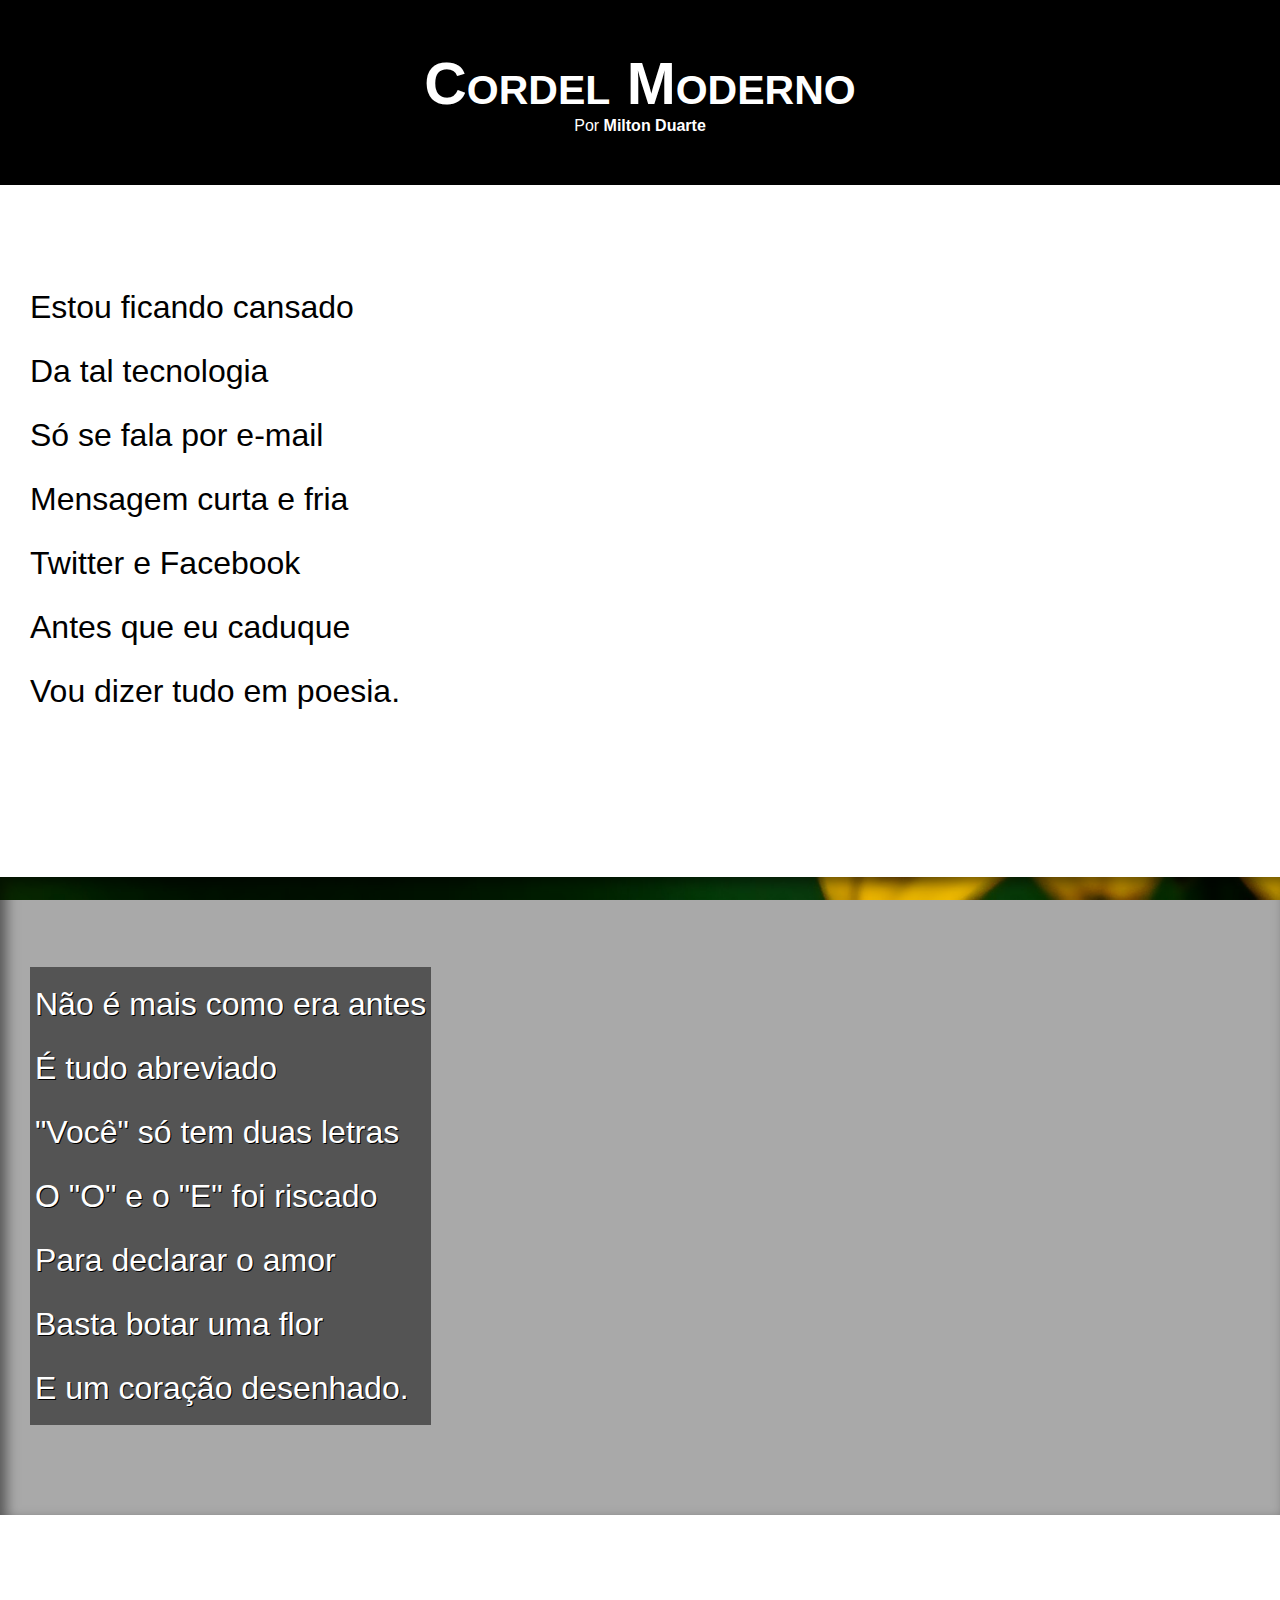
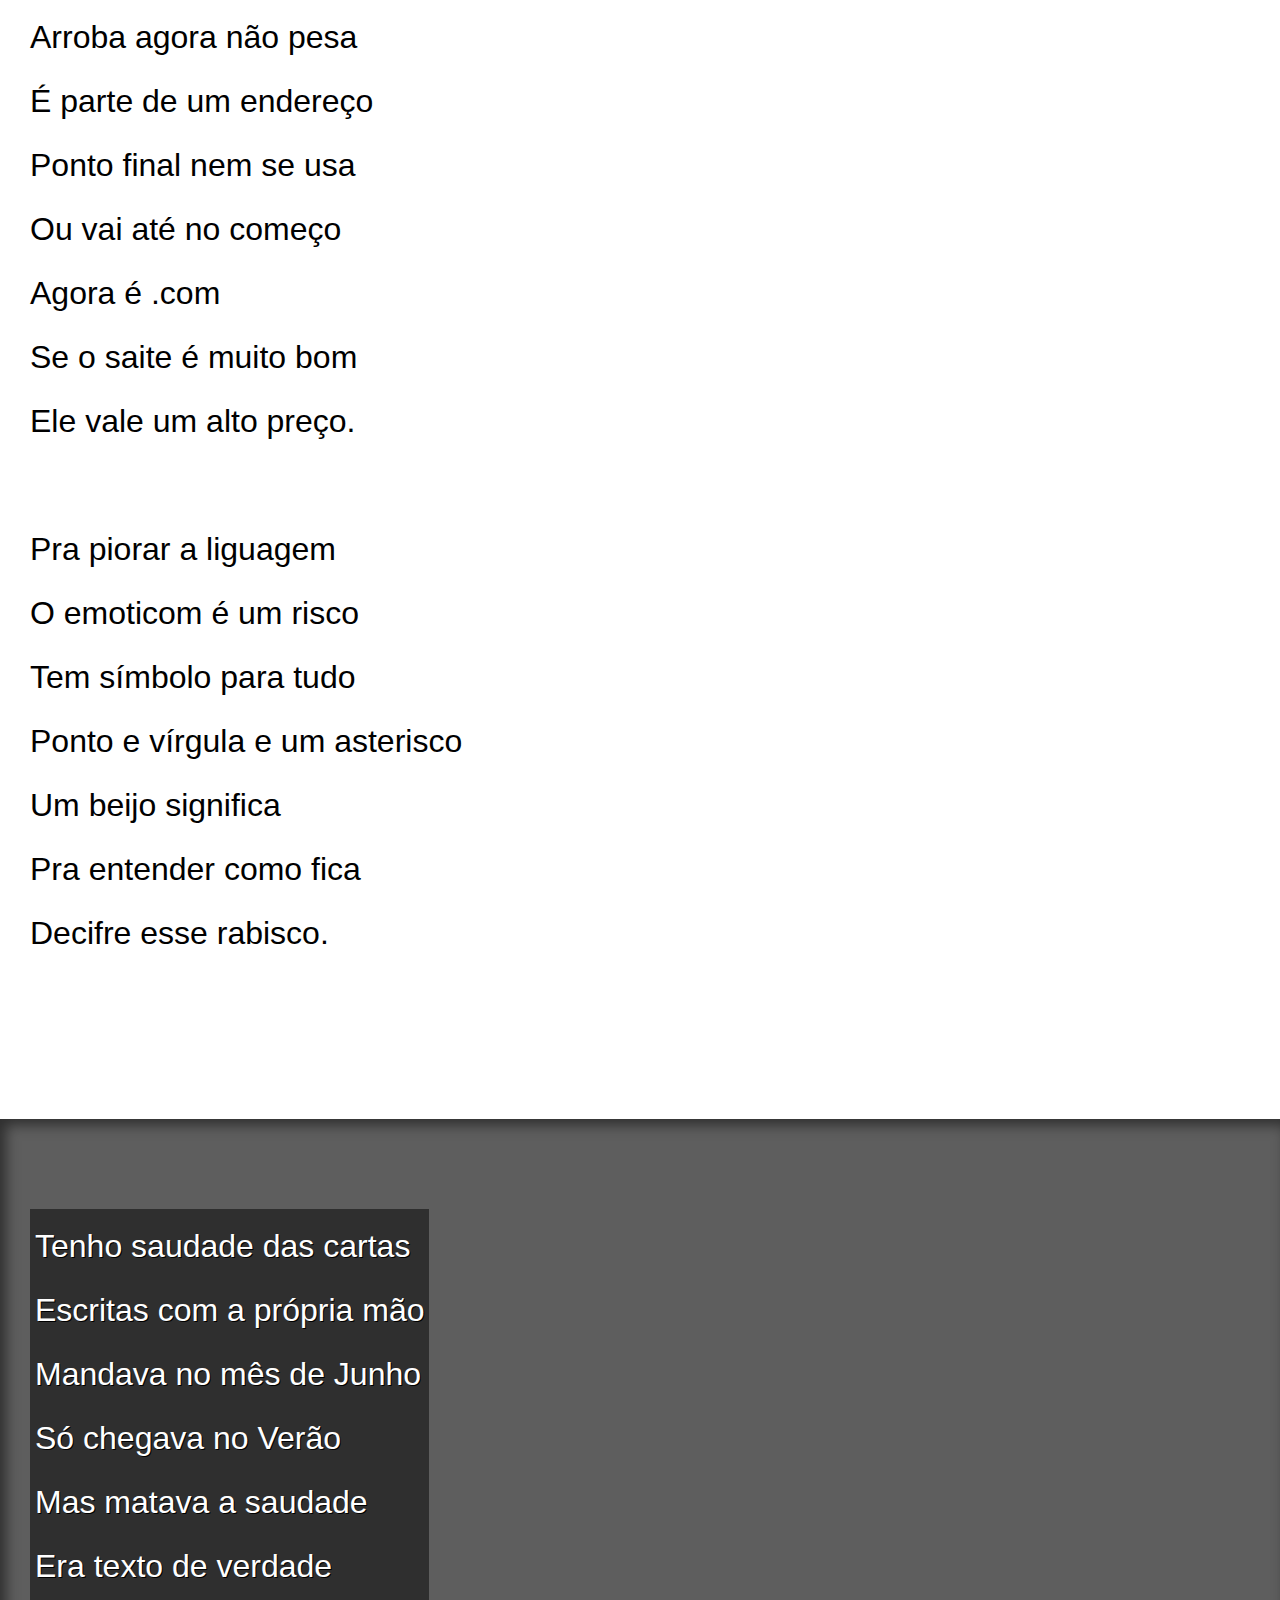
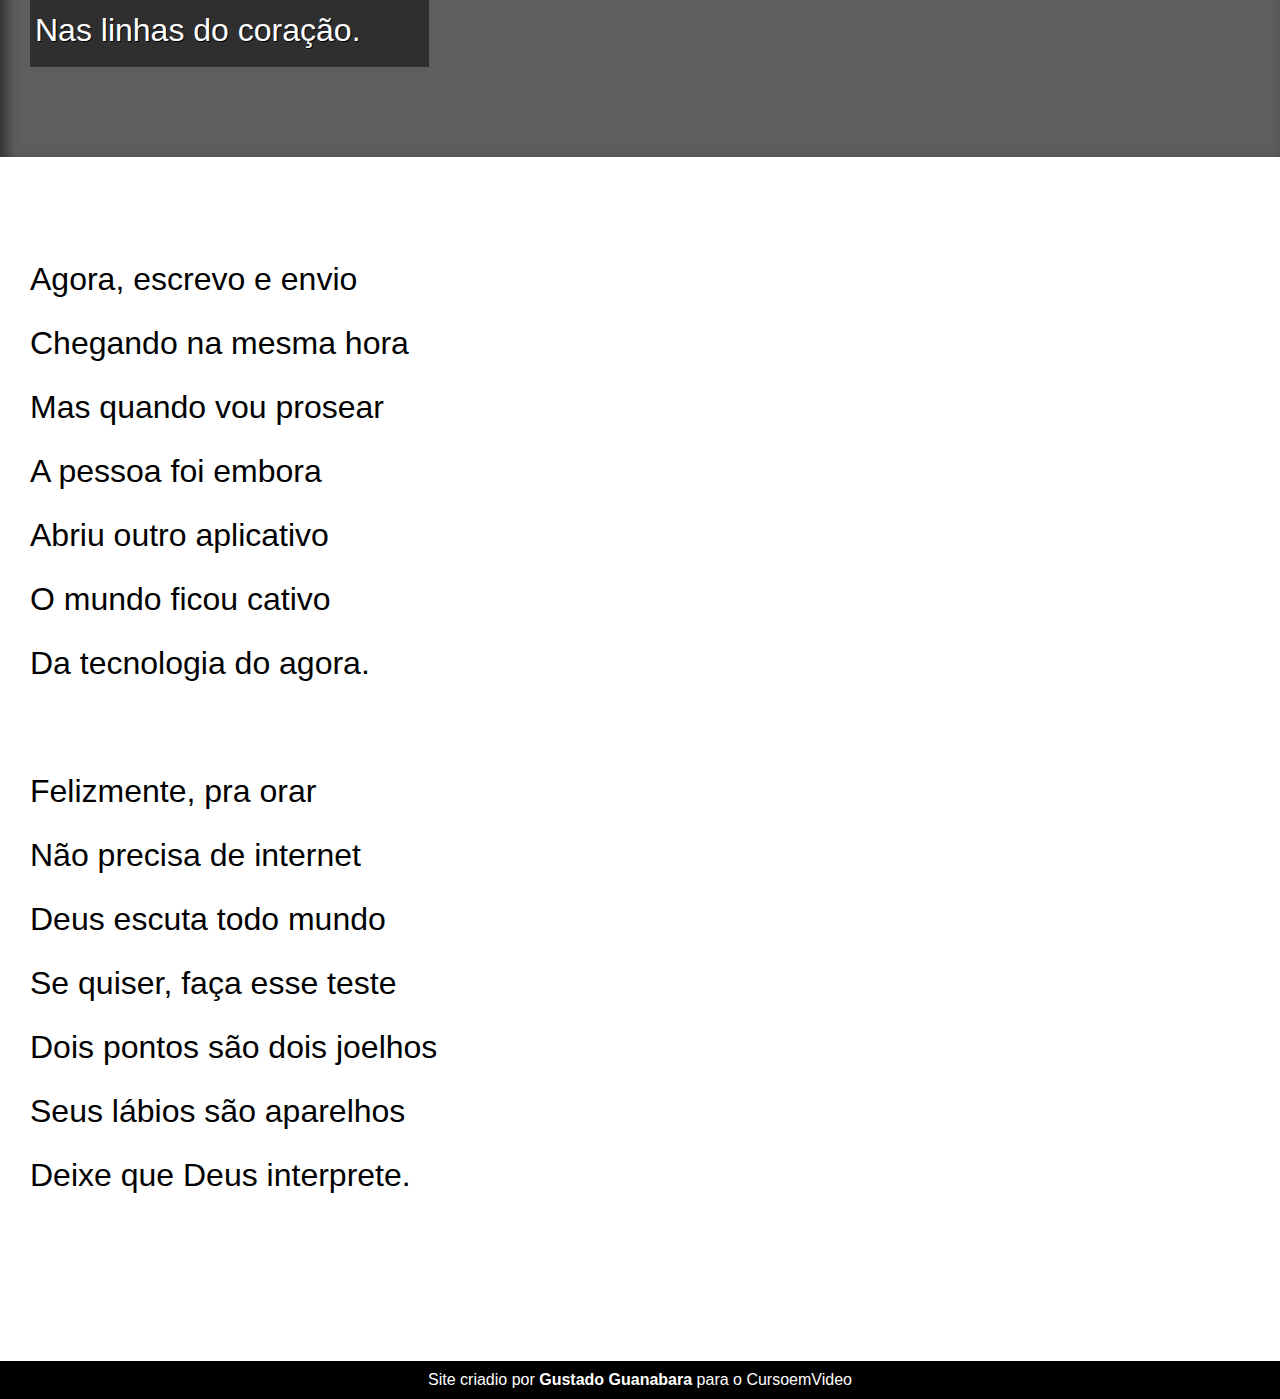
<file: desafios/d012/index.html>
<!DOCTYPE html>
<html lang="pt-br">

<head>
    <meta charset="UTF-8">
    <meta http-equiv="X-UA-Compatible" content="IE=edge">
    <meta name="viewport" content="width=device-width, initial-scale=1.0">
    <title>Cordel Moderno</title>
    <link rel="stylesheet" href="style/style.css">
</head>

<body>
    <header>
        <h1>Cordel Moderno</h1>
        <p>Por <a href="https://www.recantodasletras.com.br/poesias/3186743" target="_blank">Milton Duarte</a></p>
    </header>

    <section class="normal">
        <p>
            Estou ficando cansado <br>
            Da tal tecnologia <br>
            Só se fala por e-mail <br>
            Mensagem curta e fria <br>
            Twitter e Facebook <br>
            Antes que eu caduque <br>
            Vou dizer tudo em poesia.
        </p>
    </section>

    <section class="imagem img01">
        <p>
            Não é mais como era antes <br>
            É tudo abreviado <br>
            "Você" só tem duas letras <br>
            O "O" e o "E" foi riscado <br>
            Para declarar o amor <br>
            Basta botar uma flor <br>
            E um coração desenhado. 
        </p>
    </section>

    <section class="normal">
        <p>
            Arroba agora não pesa <br>
            É parte de um endereço <br>
            Ponto final nem se usa <br>
            Ou vai até no começo <br>
            Agora é .com <br>
            Se o saite é muito bom <br>
            Ele vale um alto preço. 
        </p>

        <p>
            Pra piorar a liguagem <br>
            O emoticom é um risco <br>
            Tem símbolo para tudo <br>
            Ponto e vírgula e um asterisco <br>
            Um beijo significa <br>
            Pra entender como fica <br>
            Decifre esse rabisco.
        </p>
    </section>

    <section class="imagem img02">
        <p>
            Tenho saudade das cartas <br>
            Escritas com a própria mão <br>
            Mandava no mês de Junho <br>
            Só chegava no Verão <br>
            Mas matava a saudade <br>
            Era texto de verdade <br>
            Nas linhas do coração.
        </p>
    </section>

    <section class="normal">
        <p>
            Agora, escrevo e envio <br>
            Chegando na mesma hora <br>
            Mas quando vou prosear <br>
            A pessoa foi embora <br>
            Abriu outro aplicativo <br>
            O mundo ficou cativo <br>
            Da tecnologia do agora.
        </p>

        <p>
            Felizmente, pra orar <br>
            Não precisa de internet <br>
            Deus escuta todo mundo <br>
            Se quiser, faça esse teste <br>
            Dois pontos são dois joelhos <br>
            Seus lábios são aparelhos <br>
            Deixe que Deus interprete.
        </p>
    </section>

    <footer>
        <p>Site criadio por <a href="https://github.com/gustavoguanabara" target="_blank">Gustado Guanabara</a> para o
            CursoemVideo</p>
    </footer>
</body>

</html>
</file>
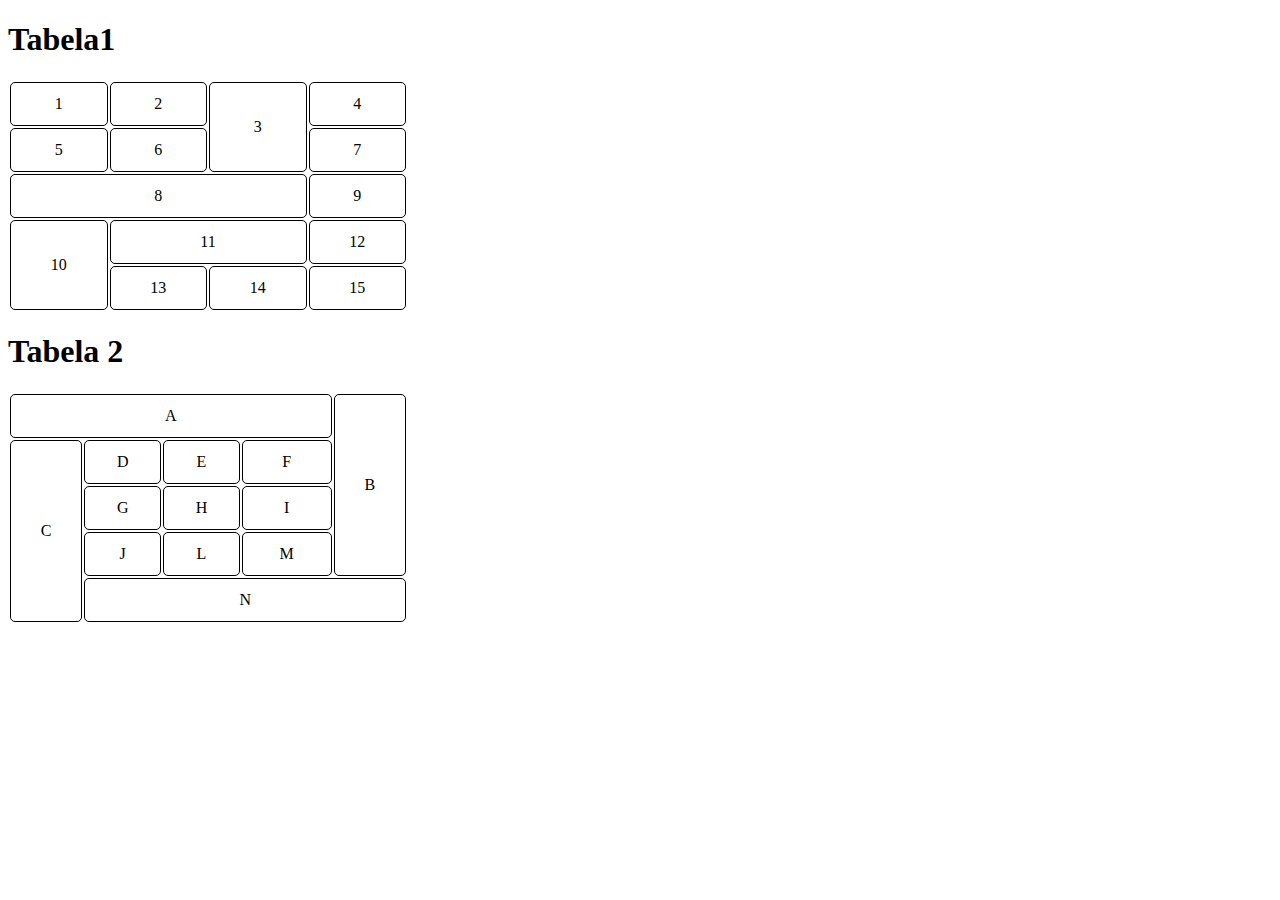
<file: desafios/d013/index.html>
<!DOCTYPE html>
<html lang="pt-br">

<head>
    <meta charset="UTF-8">
    <meta http-equiv="X-UA-Compatible" content="IE=edge">
    <meta name="viewport" content="width=device-width, initial-scale=1.0">
    <title>Desafio tabela</title>
    <style>
        table{
            width: 400px;
        }
        td{
            border-radius: 5px;
            text-align: center;
            border: 1px solid black;
            height: 40px;
        }
    </style>
</head>

<body>
    <h1>Tabela1</h1>
    <table>
        <tr>
            <td>
                1
            </td>
            <td>
                2
            </td>
            <td rowspan="2">
                3
            </td>
            <td>
                4
            </td>
        </tr>
        <tr>
            <td>
                5
            </td>
            <td>
                6
            </td>
            <td>
                7
            </td>
        </tr>
        <tr>
            <td colspan="3">
                8
            </td>
            <td>
                9
            </td>
        </tr>
        <tr>
            <td rowspan="2">
                10
            </td>
            <td colspan="2">
                11
            </td>
            <td>
                12
            </td>

        </tr>
        <tr>
            <td>
                13
            </td>
            <td>
                14
            </td>
            <td>
                15
            </td>

        </tr>
    </table>
    <h1>Tabela 2</h1>
    <table>
        <tr>
            <td colspan="4">
                A
            </td>
            <td rowspan="4">
                B
            </td>
        </tr>
        <tr>
            <td rowspan="4">
                C
            </td>
            <td>
                D
            </td>
            <td>
                E
            </td>
            <td>
              F  
            </td>
        </tr>
        <tr>
            <td>
                G
            </td>
            <td>
                H
            </td>
            <td>
                I
            </td>
        </tr>
        <tr>
            <td>
                J
            </td>
            <td>
                L
            </td>
            <td>
                M
            </td>
        </tr>
        <tr>
            <td colspan="4">
                N
            </td>
        </tr>
    </table>
</body>

</html>
</file>
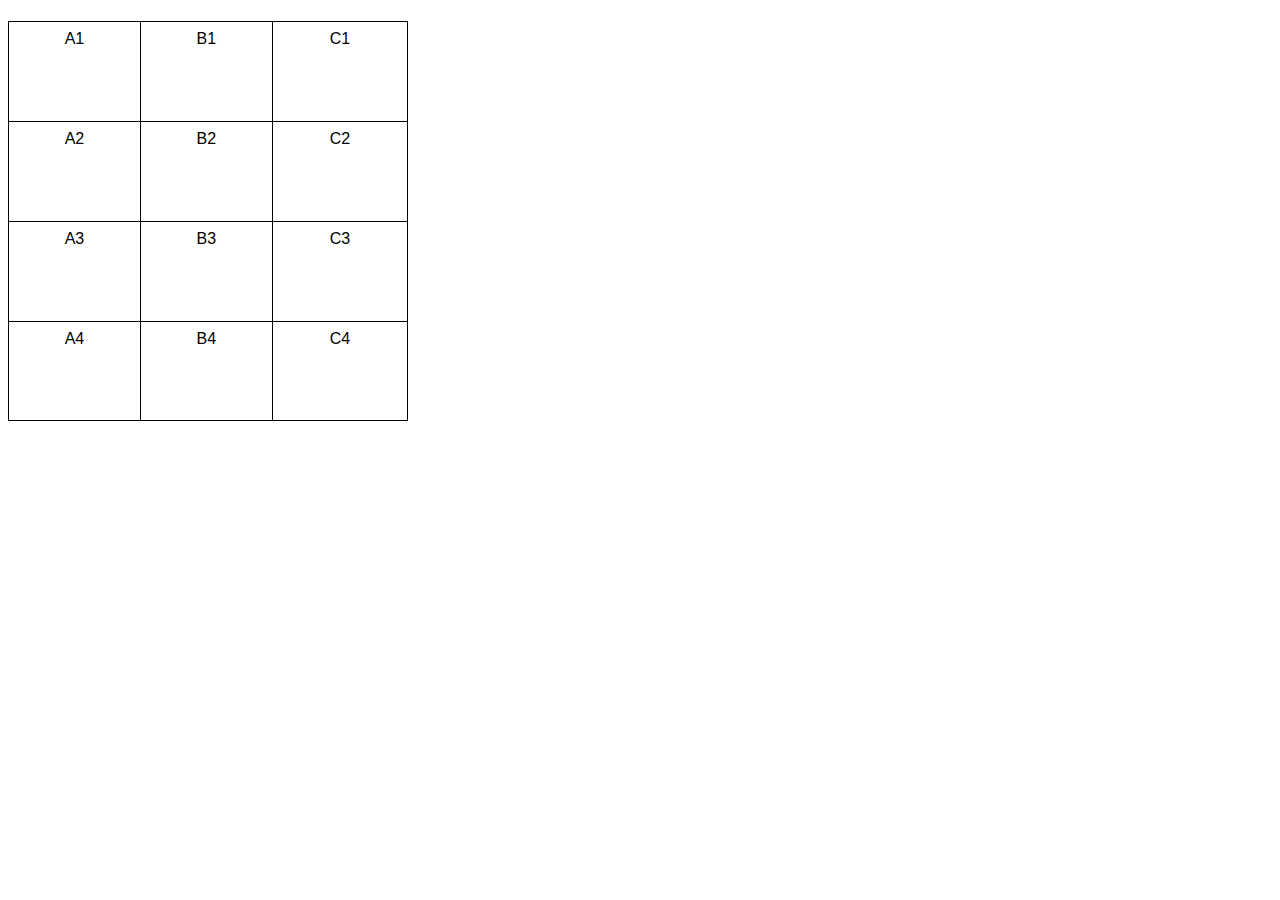
<file: exercicios/ex023/index.html>
<!DOCTYPE html>
<html lang="pt-br">

<head>
    <meta charset="UTF-8">
    <meta http-equiv="X-UA-Compatible" content="IE=edge">
    <meta name="viewport" content="width=device-width, initial-scale=1.0">
    <title>Tebela</title>

    <style>
        body{
            font-family: Arial, Helvetica, sans-serif;
        }
        table{
            width: 400px;
            height: 400px;
            border-collapse: collapse;
        }
        td{
            border: 1px solid black;
            padding: 8px;
            text-align: center;
            vertical-align: top;
        }
    </style>
</head>

<body>
    <h1></h1>

    <!--
        Tabela simples
        TABLE =  tabela
            TABLE ROW = linha de tablea
                TABLE HEADE = cabecalho de tabela 
                TABLE DATA = dado de tabela   
-->
    <table>
        <tr>
            <td>A1</td>
            <td>B1</td>
            <td>C1</td>
        </tr>
        <tr>
            <td>A2</td>
            <td>B2</td>
            <td>C2</td>
        </tr>
        <tr>
            <td>A3</td>
            <td>B3</td>
            <td>C3</td>
        </tr>
        <tr>
            <td>A4</td>
            <td>B4</td>
            <td>C4</td>
        </tr>
    </table>
</body>

</html>
</file>
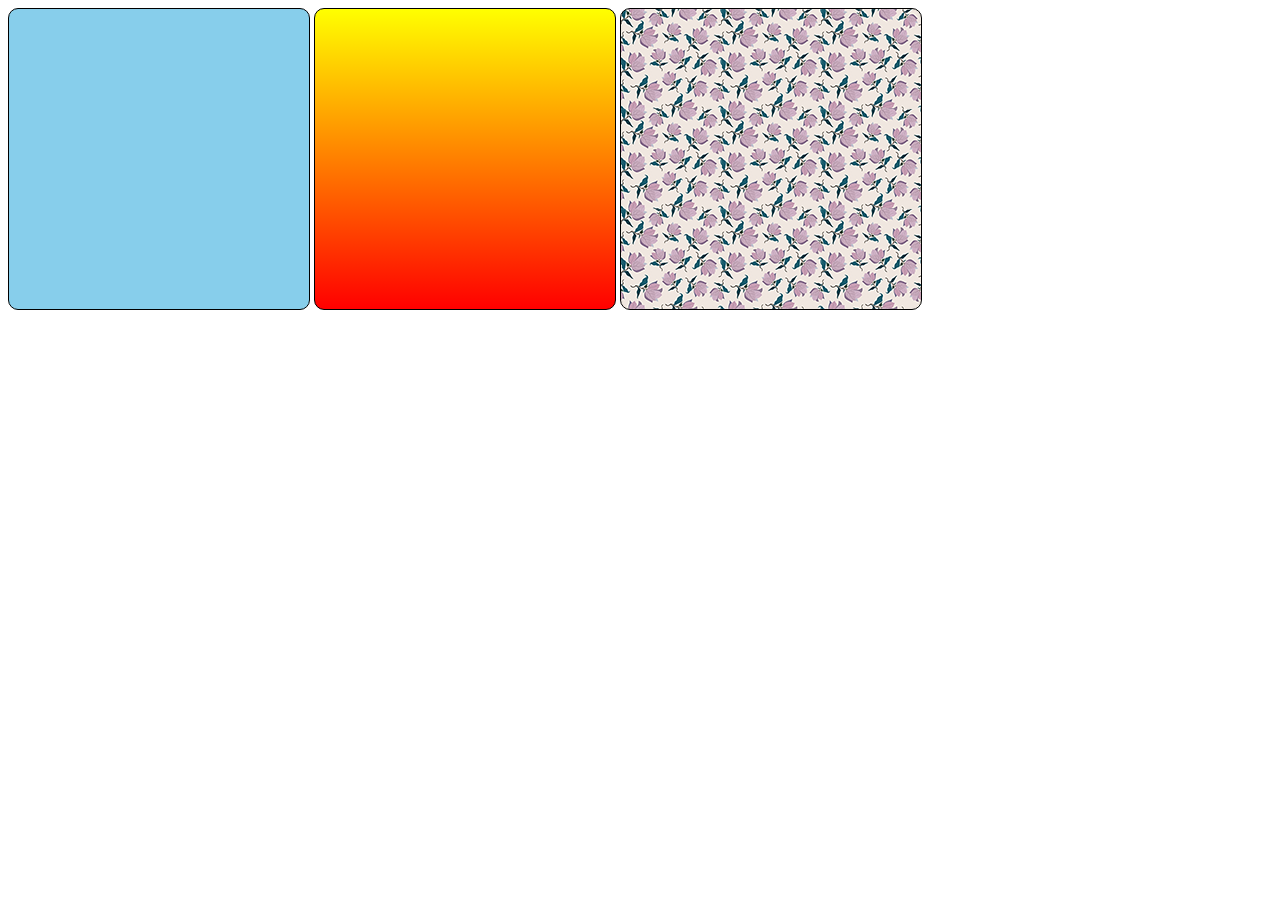
<file: ex022/fundo001.html>
<!DOCTYPE html>
<html lang="pt-br">

<head>
    <meta charset="UTF-8">
    <meta http-equiv="X-UA-Compatible" content="IE=edge">
    <meta name="viewport" content="width=device-width, initial-scale=1.0">
    <title>Teste de imagem de fundo</title>
    <style>
        div.quadrado {
            display: inline-block;
            border: 1px solid black;
            border-radius: 10px;
            background-color: lightgrey;
            width: 300px;
            height: 300px;
        }

        div#q1 {
            background-color: skyblue;
        }

        div#q2 {
            background-image: linear-gradient(to bottom, yellow, red)
        }

        div#q3 {
            background-image: url('imagens/pattern003.png');
        }
    </style>
</head>

<body>
    <div class="quadrado" id="q1">

    </div>

    <div class="quadrado" id="q2">


    </div>
    <div class="quadrado" id="q3">

    </div>
</body>

</html>
</file>
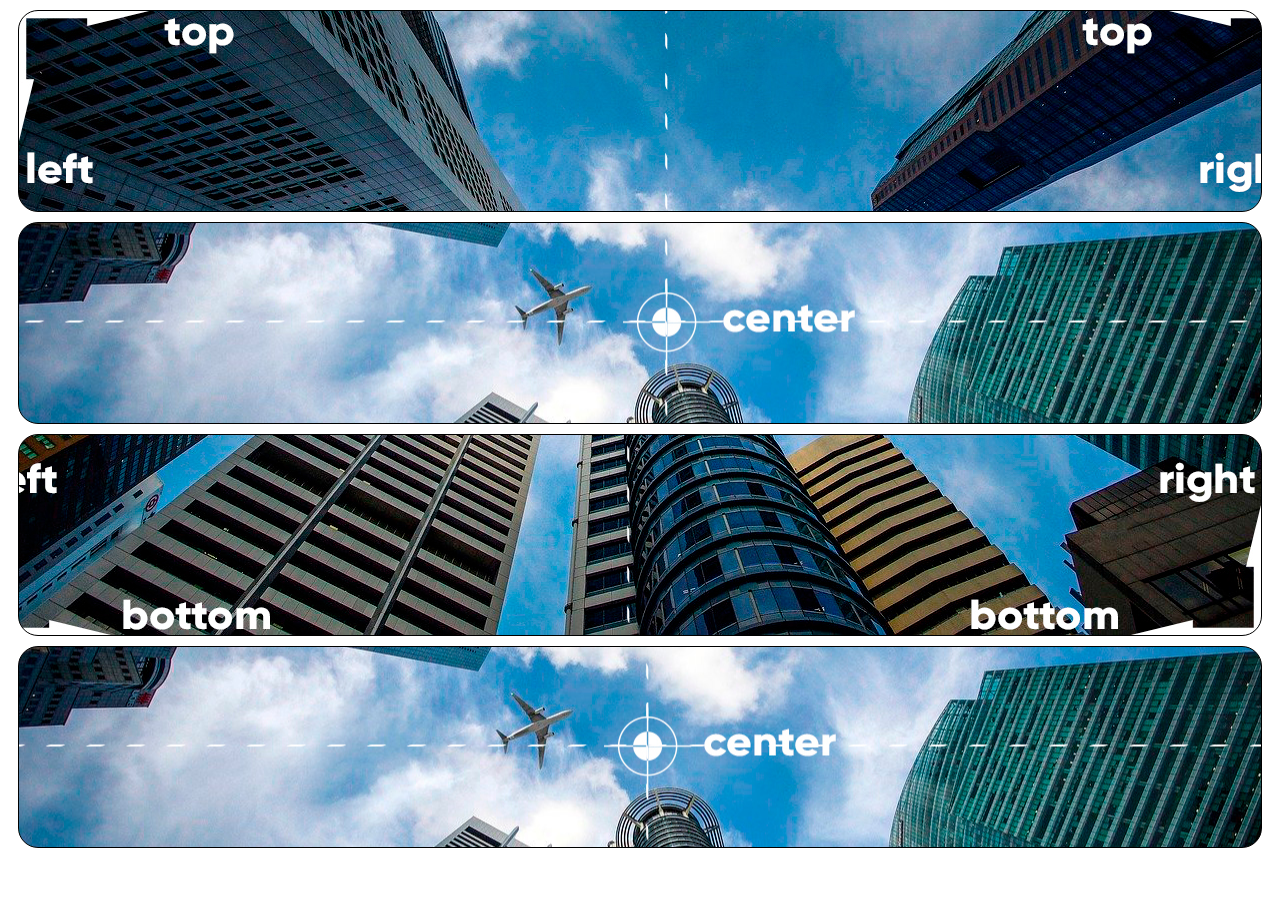
<file: ex022/fundo003.html>
<!DOCTYPE html>
<html lang="pt-br">
<head>
    <meta charset="UTF-8">
    <meta http-equiv="X-UA-Compatible" content="IE=edge">
    <meta name="viewport" content="width=device-width, initial-scale=1.0">
    <title>Posição dos Fundos</title>

    <style>
        div.bloco{
            background-image: url(imagens/wallpaper003.jpg);
            height: 200px;
            border: 1px solid black;
            border-radius: 20px;
            margin: 10px;
        }

        div#q1{
            background-position: left top;
        }

        div#q2{
            background-position: left center;
        }

        div#q3{
            background-position: right bottom;
        }

        div#q4{
            background-position: center center;
        }

    </style>

</head>
<body>
    <div class="bloco" id="q1">

    </div>

    <div  class="bloco" id="q2">
        
    </div>

    <div  class="bloco" id="q3">
        
    </div>

    <div  class="bloco" id="q4">
        
    </div>

</body>
</html>
</file>
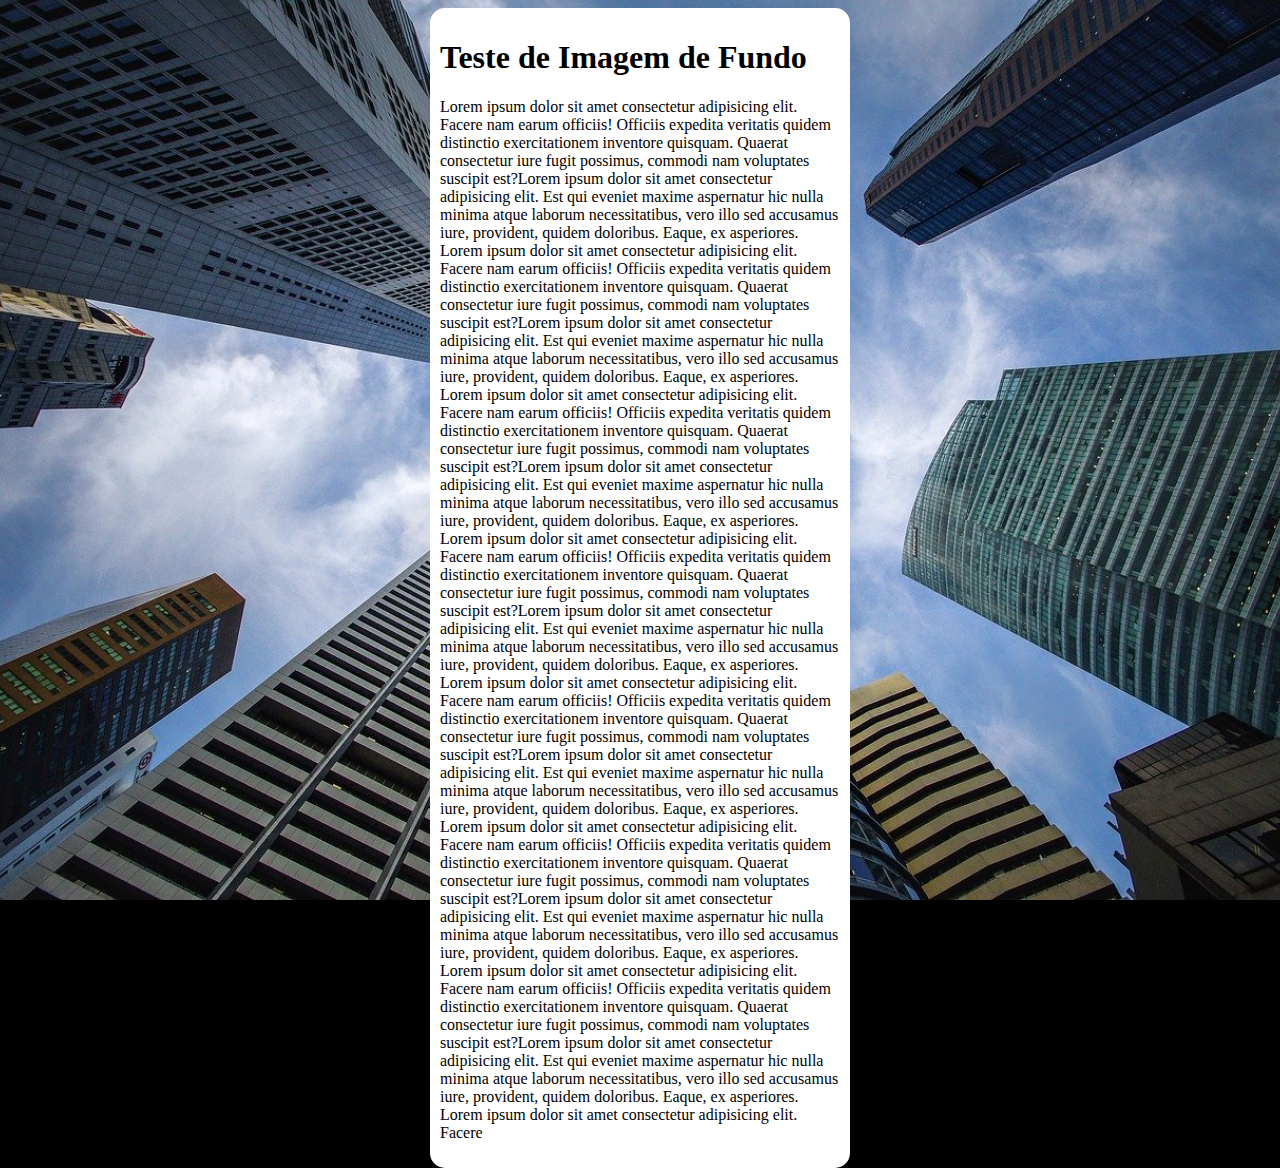
<file: ex022/fundo006.html>
<!DOCTYPE html>
<html lang="pt-br">

<head>
    <meta charset="UTF-8">
    <meta http-equiv="X-UA-Compatible" content="IE=edge">
    <meta name="viewport" content="width=device-width, initial-scale=1.0">
    <title>Document</title>

    <style>
        body {
            height: 98vh;

            /* background-color: black;
            background-image: url(imagens/wallpaper002.jpg);
            background-position: center top;
            background-repeat: no-repeat;
            background-size: cover;
            background-attachment: fixed; */

            /*Shorthand = background
                color > image > position> repeate > [size] > attachment
            */

            background:black url(imagens/wallpaper002.jpg) center center no-repeat fixed;
            background-size: cover;
        }

        main {
            background-color: white;
            max-width: 400px;
            padding: 10px;
            margin: auto;
            border-radius: 15px;
        }
    </style>

</head>

<body>
    <main>
        <h1>Teste de Imagem de Fundo</h1>
        <p>
            Lorem ipsum dolor sit amet consectetur adipisicing elit. Facere nam earum officiis! Officiis expedita
            veritatis quidem distinctio exercitationem inventore quisquam. Quaerat consectetur iure fugit possimus,
            commodi nam voluptates suscipit est?Lorem ipsum dolor sit amet consectetur adipisicing elit. Est qui eveniet
            maxime aspernatur hic nulla minima atque laborum necessitatibus, vero illo sed accusamus iure, provident,
            quidem doloribus. Eaque, ex asperiores.
            Lorem ipsum dolor sit amet consectetur adipisicing elit. Facere nam earum officiis! Officiis expedita
            veritatis quidem distinctio exercitationem inventore quisquam. Quaerat consectetur iure fugit possimus,
            commodi nam voluptates suscipit est?Lorem ipsum dolor sit amet consectetur adipisicing elit. Est qui eveniet
            maxime aspernatur hic nulla minima atque laborum necessitatibus, vero illo sed accusamus iure, provident,
            quidem doloribus. Eaque, ex asperiores.
            Lorem ipsum dolor sit amet consectetur adipisicing elit. Facere nam earum officiis! Officiis expedita
            veritatis quidem distinctio exercitationem inventore quisquam. Quaerat consectetur iure fugit possimus,
            commodi nam voluptates suscipit est?Lorem ipsum dolor sit amet consectetur adipisicing elit. Est qui eveniet
            maxime aspernatur hic nulla minima atque laborum necessitatibus, vero illo sed accusamus iure, provident,
            quidem doloribus. Eaque, ex asperiores.
            Lorem ipsum dolor sit amet consectetur adipisicing elit. Facere nam earum officiis! Officiis expedita
            veritatis quidem distinctio exercitationem inventore quisquam. Quaerat consectetur iure fugit possimus,
            commodi nam voluptates suscipit est?Lorem ipsum dolor sit amet consectetur adipisicing elit. Est qui eveniet
            maxime aspernatur hic nulla minima atque laborum necessitatibus, vero illo sed accusamus iure, provident,
            quidem doloribus. Eaque, ex asperiores.
            Lorem ipsum dolor sit amet consectetur adipisicing elit. Facere nam earum officiis! Officiis expedita
            veritatis quidem distinctio exercitationem inventore quisquam. Quaerat consectetur iure fugit possimus,
            commodi nam voluptates suscipit est?Lorem ipsum dolor sit amet consectetur adipisicing elit. Est qui eveniet
            maxime aspernatur hic nulla minima atque laborum necessitatibus, vero illo sed accusamus iure, provident,
            quidem doloribus. Eaque, ex asperiores.
            Lorem ipsum dolor sit amet consectetur adipisicing elit. Facere nam earum officiis! Officiis expedita
            veritatis quidem distinctio exercitationem inventore quisquam. Quaerat consectetur iure fugit possimus,
            commodi nam voluptates suscipit est?Lorem ipsum dolor sit amet consectetur adipisicing elit. Est qui eveniet
            maxime aspernatur hic nulla minima atque laborum necessitatibus, vero illo sed accusamus iure, provident,
            quidem doloribus. Eaque, ex asperiores.
            Lorem ipsum dolor sit amet consectetur adipisicing elit. Facere nam earum officiis! Officiis expedita
            veritatis quidem distinctio exercitationem inventore quisquam. Quaerat consectetur iure fugit possimus,
            commodi nam voluptates suscipit est?Lorem ipsum dolor sit amet consectetur adipisicing elit. Est qui eveniet
            maxime aspernatur hic nulla minima atque laborum necessitatibus, vero illo sed accusamus iure, provident,
            quidem doloribus. Eaque, ex asperiores.
            Lorem ipsum dolor sit amet consectetur adipisicing elit. Facere 
        </p>
    </main>
</body>

</html>
</file>
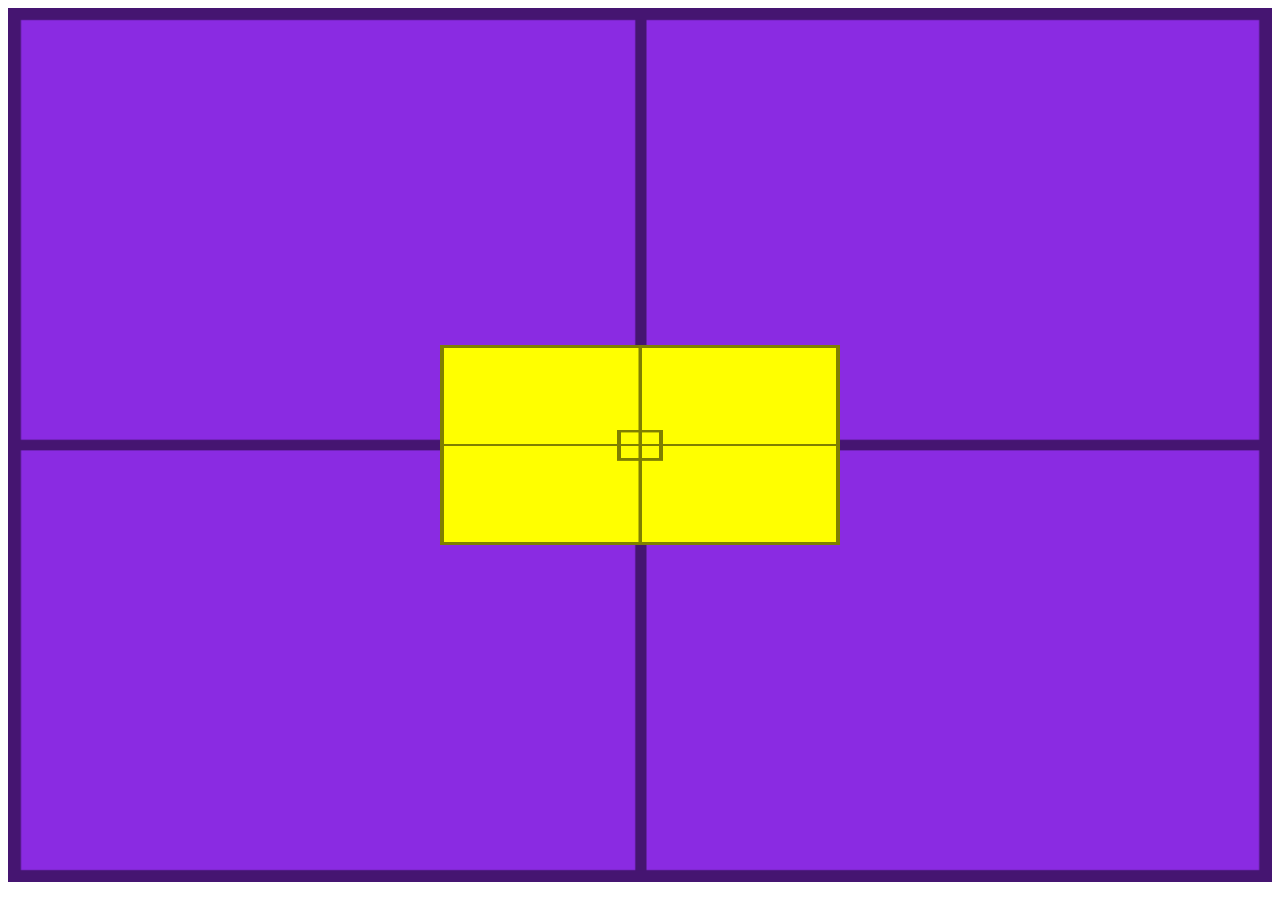
<file: ex022/fundo007.html>
<!DOCTYPE html>
<html lang="pt-br">
<head>
    <meta charset="UTF-8">
    <meta http-equiv="X-UA-Compatible" content="IE=edge">
    <meta name="viewport" content="width=device-width, initial-scale=1.0">
    <title>Alinhamento Vertical</title>
    <style>
        #container{
            display: flex;
            justify-content: center;
            align-items: center;

            height: 96vh;
            background-color: blueviolet;
            padding: 5px;
            background-image: url(imagens/target001.png);
            background-size: 100% 100%;
        }   
        #conteudo{
            height: 200px;
            width: 400px;
            background-color: yellow;
            background-image: url(imagens/target001.png);
            background-size: 100% 100%;
        }
    </style>
</head>
<body>
    <section id="container">
        <article id="conteudo">

        </article>
    </section>
</body>
</html>
</file>
<file: desafios/d012/style/style.css>
@charset "UTF-8";

@import url('https://fonts.googleapis.com/css2?family=Inter:wght@100;200;300;400;500;600;700&family=Passion+One:wght@400;700;900&display=swap');

:root{
    --font1: Verdana, Geneva Tahoma, sans-serif;
    --font2: 'Passion One', cursive
}


* {
    margin: 0px;
    padding: 0px;
}

html,
body {
    min-height: 100vh;
    background-color: darkgray;
    font-family: var(--font1);
}

header {
    background-color: black;
    color: white;
    text-align: center;
}

header h1 {
    padding-top: 50px;
    font-variant: small-caps;
    font-size: 4.6vw;
}

header p {
    padding-bottom: 50px;
}

header a,
footer a {
    color: white;
    text-decoration: none;
    font-weight: bolder;
}

header a:hover,
footer a:hover {
    text-decoration: underline;
    font-family: var(--font2);
}

section {
    padding-top: 10vh;
    padding-bottom: 10vh;
    line-height: 2em;
    padding-left: 30px;
    font-size: 2.5vw;
}

section p {
    padding-bottom: 2em;
}

section.normal {
    background-color: white;
    color: black;
}

section.imagem {
    background-color: rgba(0, 0, 0, 0.445);
    color: white;
    box-shadow: inset 6px 6px 13px 0px rgba(0, 0, 0, 0.5);
}

section.imagem  p {
    display: inline-block;
    padding: 5px;
    background-color: rgba(0, 0, 0, 0.5);
    text-shadow: 1px 1px 0px black;
}

.img01{
    background-image: url(../image/background001.jpg);
    background-position: right center;
    background-size: cover;
    background-attachment: fixed;
}
 
.img02{
    background-image: url(../image/background002.jpg);
    background-position: right center;
    background-size: cover;
    background-attachment: fixed;
}

footer {
    background-color: black;
    text-align: center;
    color: white;
    padding: 10px;
}
</file>
